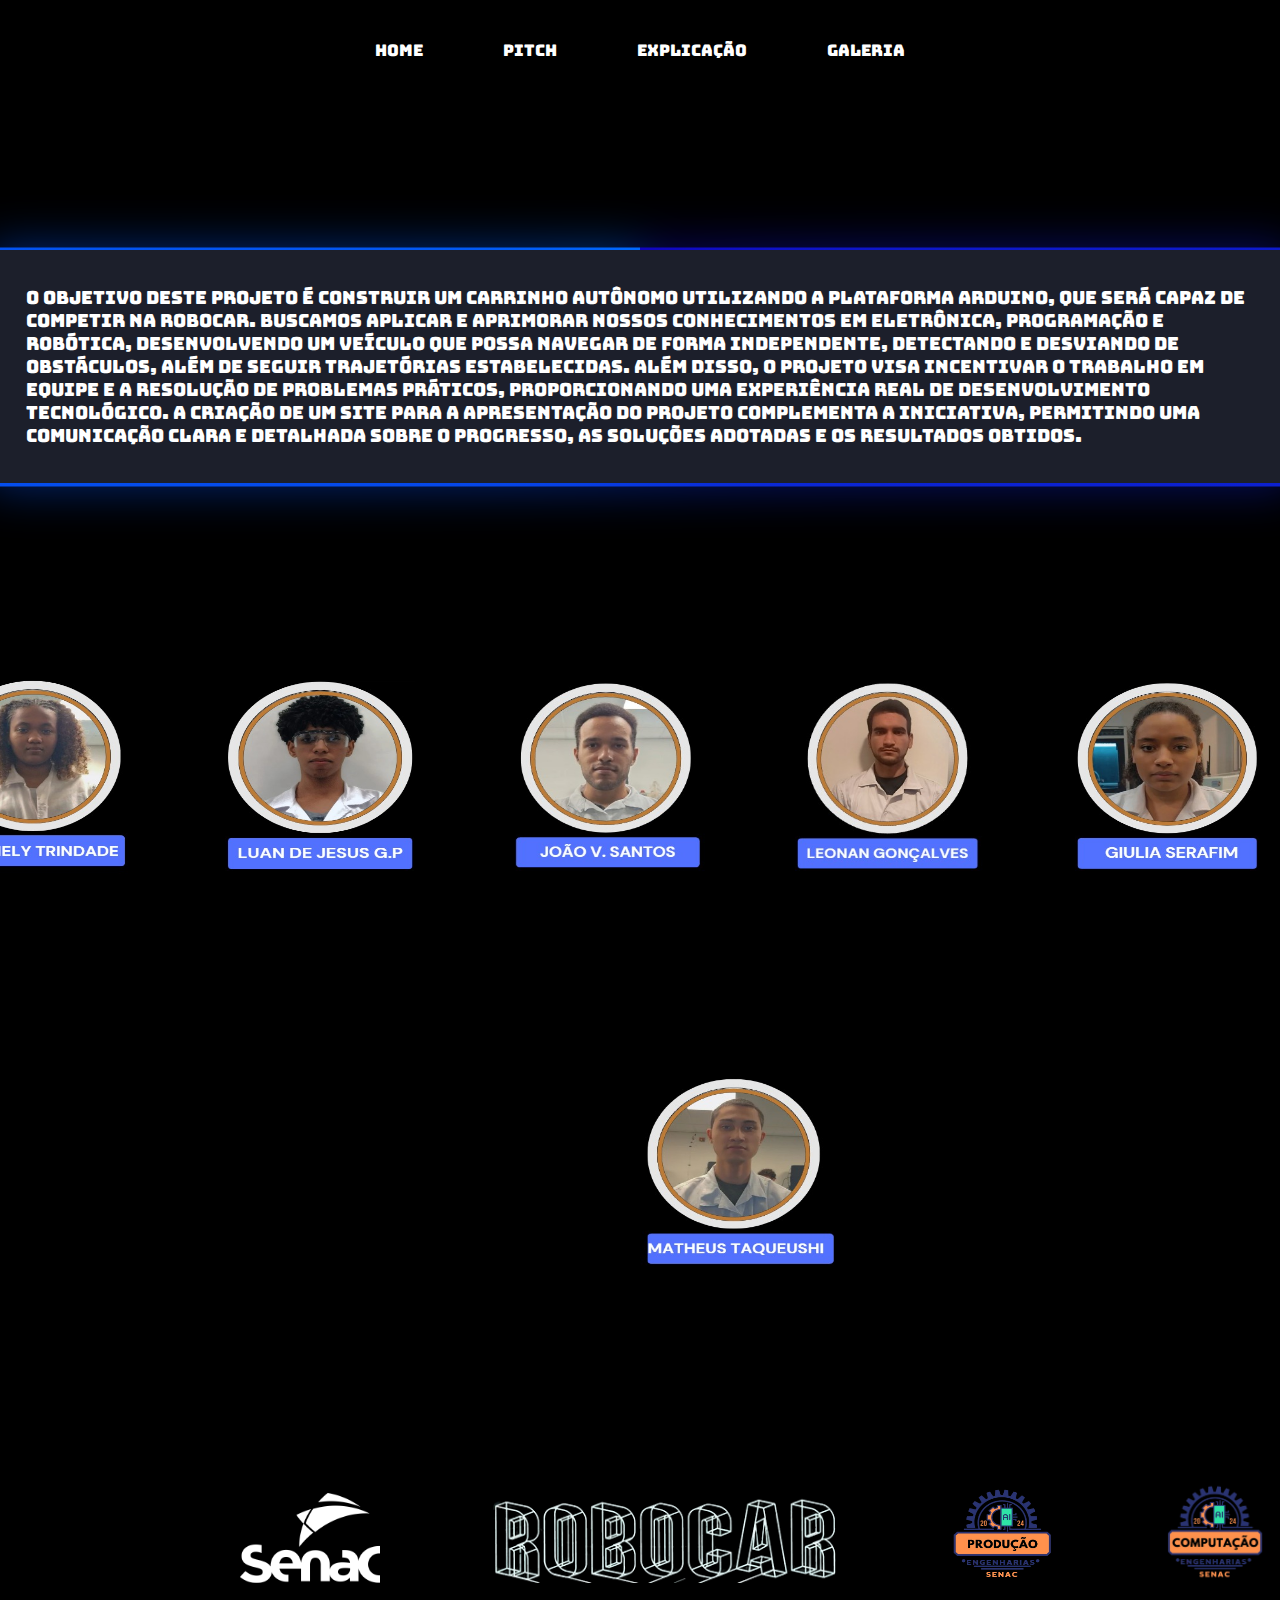
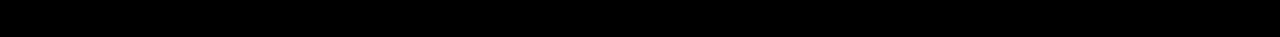
<file: index.html>
<!DOCTYPE html>
<html lang="pt-BR">
<head>
    <meta charset="UTF-8">
    <meta name="viewport" content="width=device-width, initial-scale=1.0">
    <link rel="icon" type="image/jfif" href="imagens/zeng3.jfif">
    <link rel="stylesheet" href="css/main.css">
    <link rel="preconnect" href="https://fonts.googleapis.com">
    <link rel="preconnect" href="https://fonts.gstatic.com" crossorigin>
    <link href="https://fonts.googleapis.com/css2?family=Bungee&display=swap" rel="stylesheet">
    <title>Zenginners</title>
</head>

<body>
    <video class="out" src="imagens/intro.mp4" autoplay muted height="700" width="1400"></video>
    <video class="wow" src="imagens/intro2.mp4" autoplay muted height="100%" width="100%"></video>
    <div class="in">
        <nav class="navbar">
            <ul>
                <li><a href="index.html">Home</a></li>
                <li><a href="pitch.html">Pitch</a></li>
                <li><a href="expl.html">Explicação</a></li>
                <li><a href="galeria.html">Galeria</a></li>
            </ul>
        </nav>

        <div class="texto">
         <p>O objetivo deste projeto é construir um carrinho autônomo
         utilizando a plataforma Arduino, que será capaz de competir na
         Robocar. Buscamos aplicar e aprimorar nossos conhecimentos
         em eletrônica, programação e robótica, desenvolvendo um
         veículo que possa navegar de forma independente, detectando
         e desviando de obstáculos, além de seguir trajetórias
         estabelecidas. Além disso, o projeto visa incentivar o trabalho
         em equipe e a resolução de problemas práticos,
         proporcionando uma experiência real de desenvolvimento
         tecnológico. A criação de um site para a apresentação do
         projeto complementa a iniciativa, permitindo uma comunicação
         clara e detalhada sobre o progresso, as soluções adotadas e os
         resultados obtidos.</p>
        </div>

        <div class="integrantes">
            <img src="imagens/gabi.jpeg" alt="Gabrielly" width="200px" height="200px" class="lider">
            <img src="imagens/luan.jpeg" alt="Luan" width="190px" height="190px"   class="lider">
            <img src="imagens/joao.jpeg" alt="Joao" width="200px" height="200px"   class="tec">
            <img src="imagens/leonan.jpeg" alt="Leonan" width="190px" height="190px"   class="tec">
            <img src="imagens/giulia.jpeg" alt="Giulia" width="190px" height="190px"   class="mid">
            <img src="imagens/matheus.jpeg" alt="Matheus" width="190px" height="190px"   class="des">
            <img src="imagens/taque.jpeg" alt="Matheus Y" width="200px" height="200px"   class="des">
        </div>


      <div class="logos">     
          <a href="https://www.sp.senac.br/"><img class="S" src="imagens/senac.png" alt="Senac" height="90px" width="140px"></a>
          <a href="https://www.robocarrace.com.br/"><img class="R" src="imagens/robocar.png" alt="Robocar" height="90px" width="360px"></a>
          <a><img src="imagens/prod.png" class="P" alt="Prod" height="100px" width="110px"></a>
          <a><img src="imagens/comp.png" class="C" alt="Comp" height="100px" width="110px"></a>
      </div>

    </div>

    
</body>
</html>
</file>
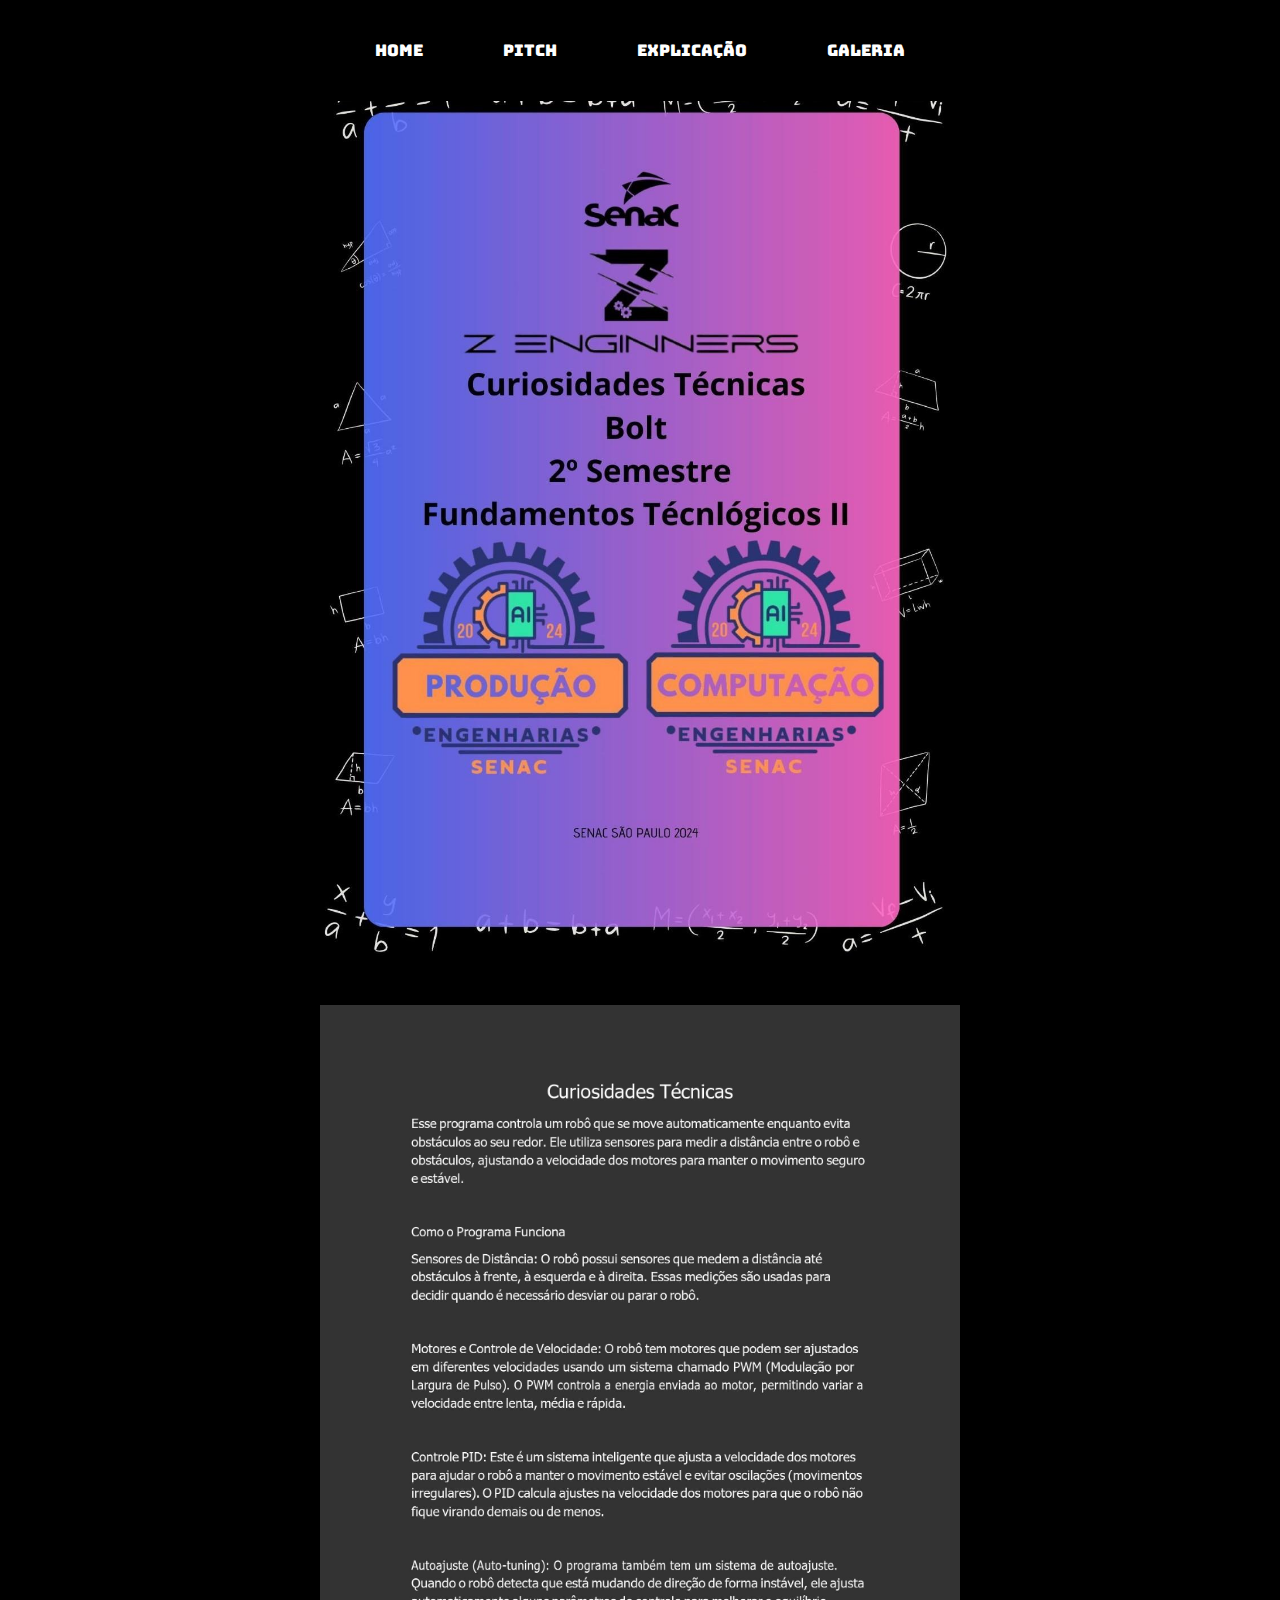
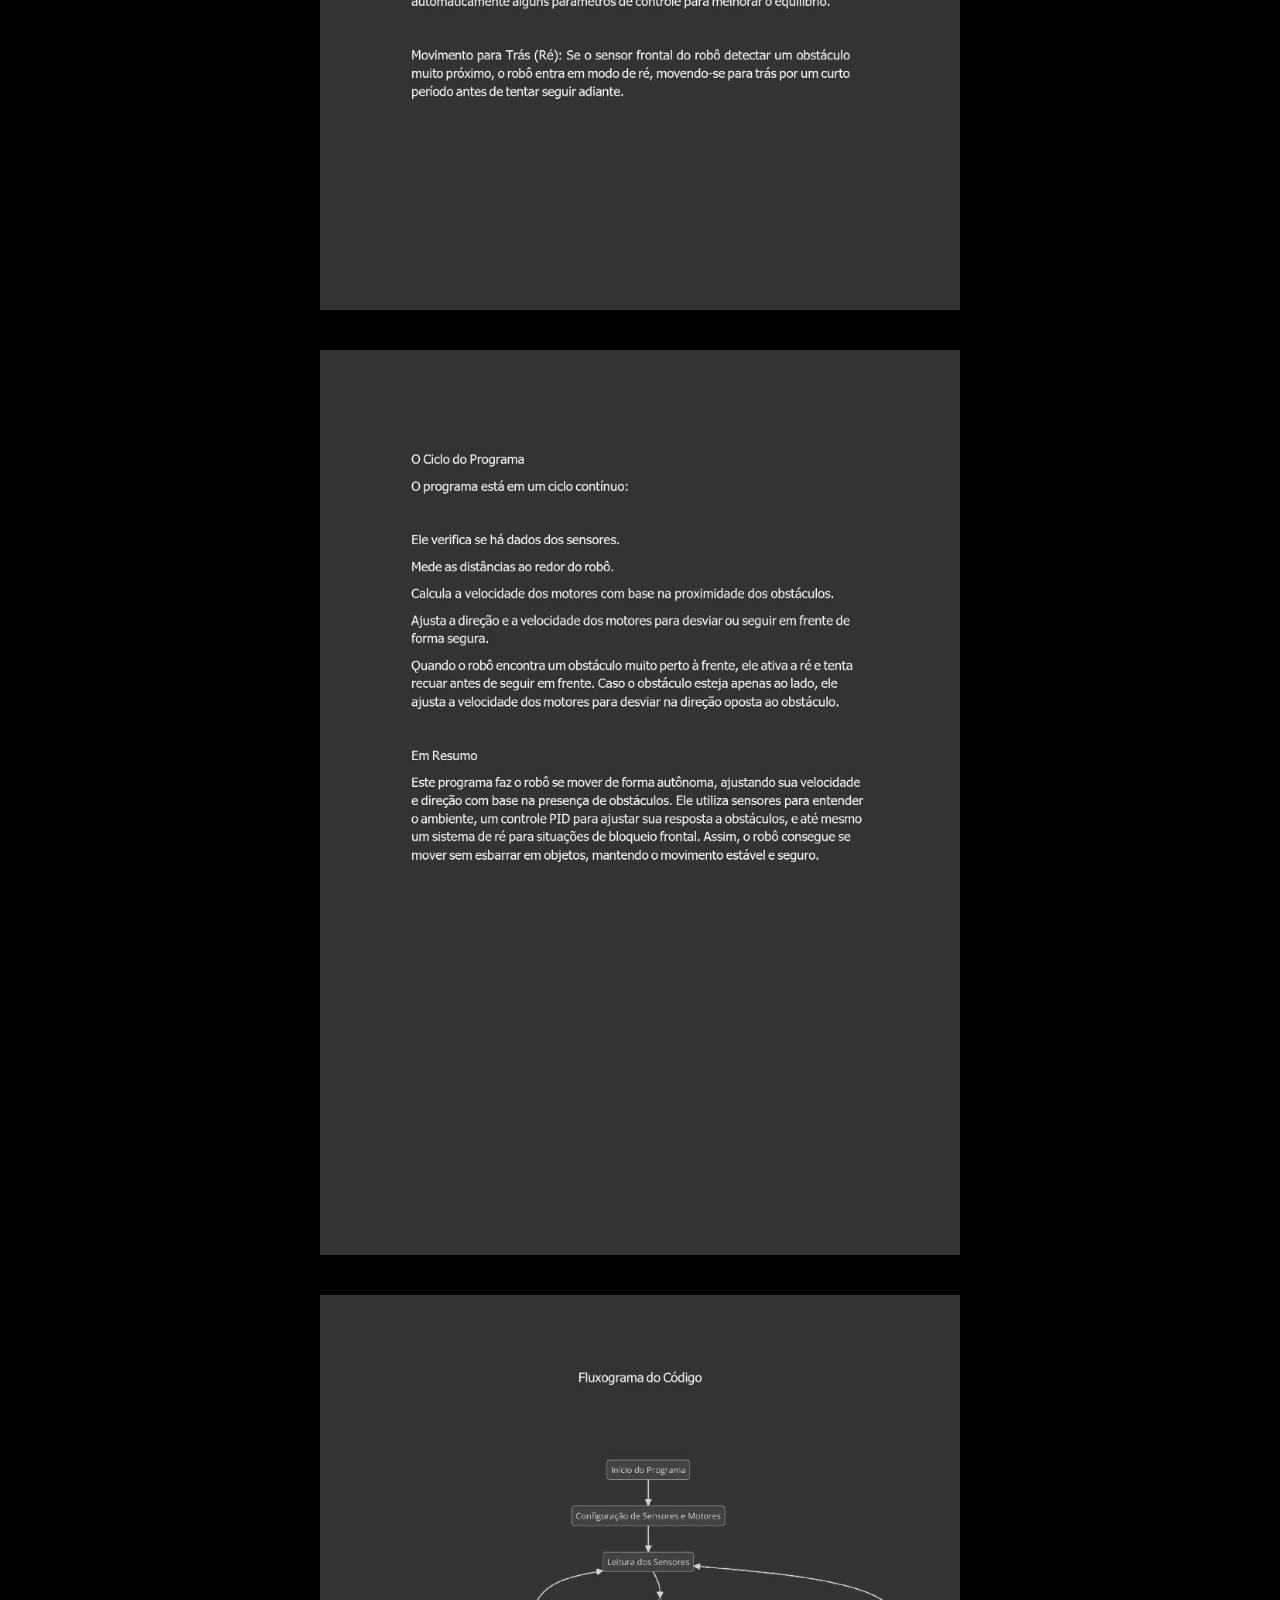
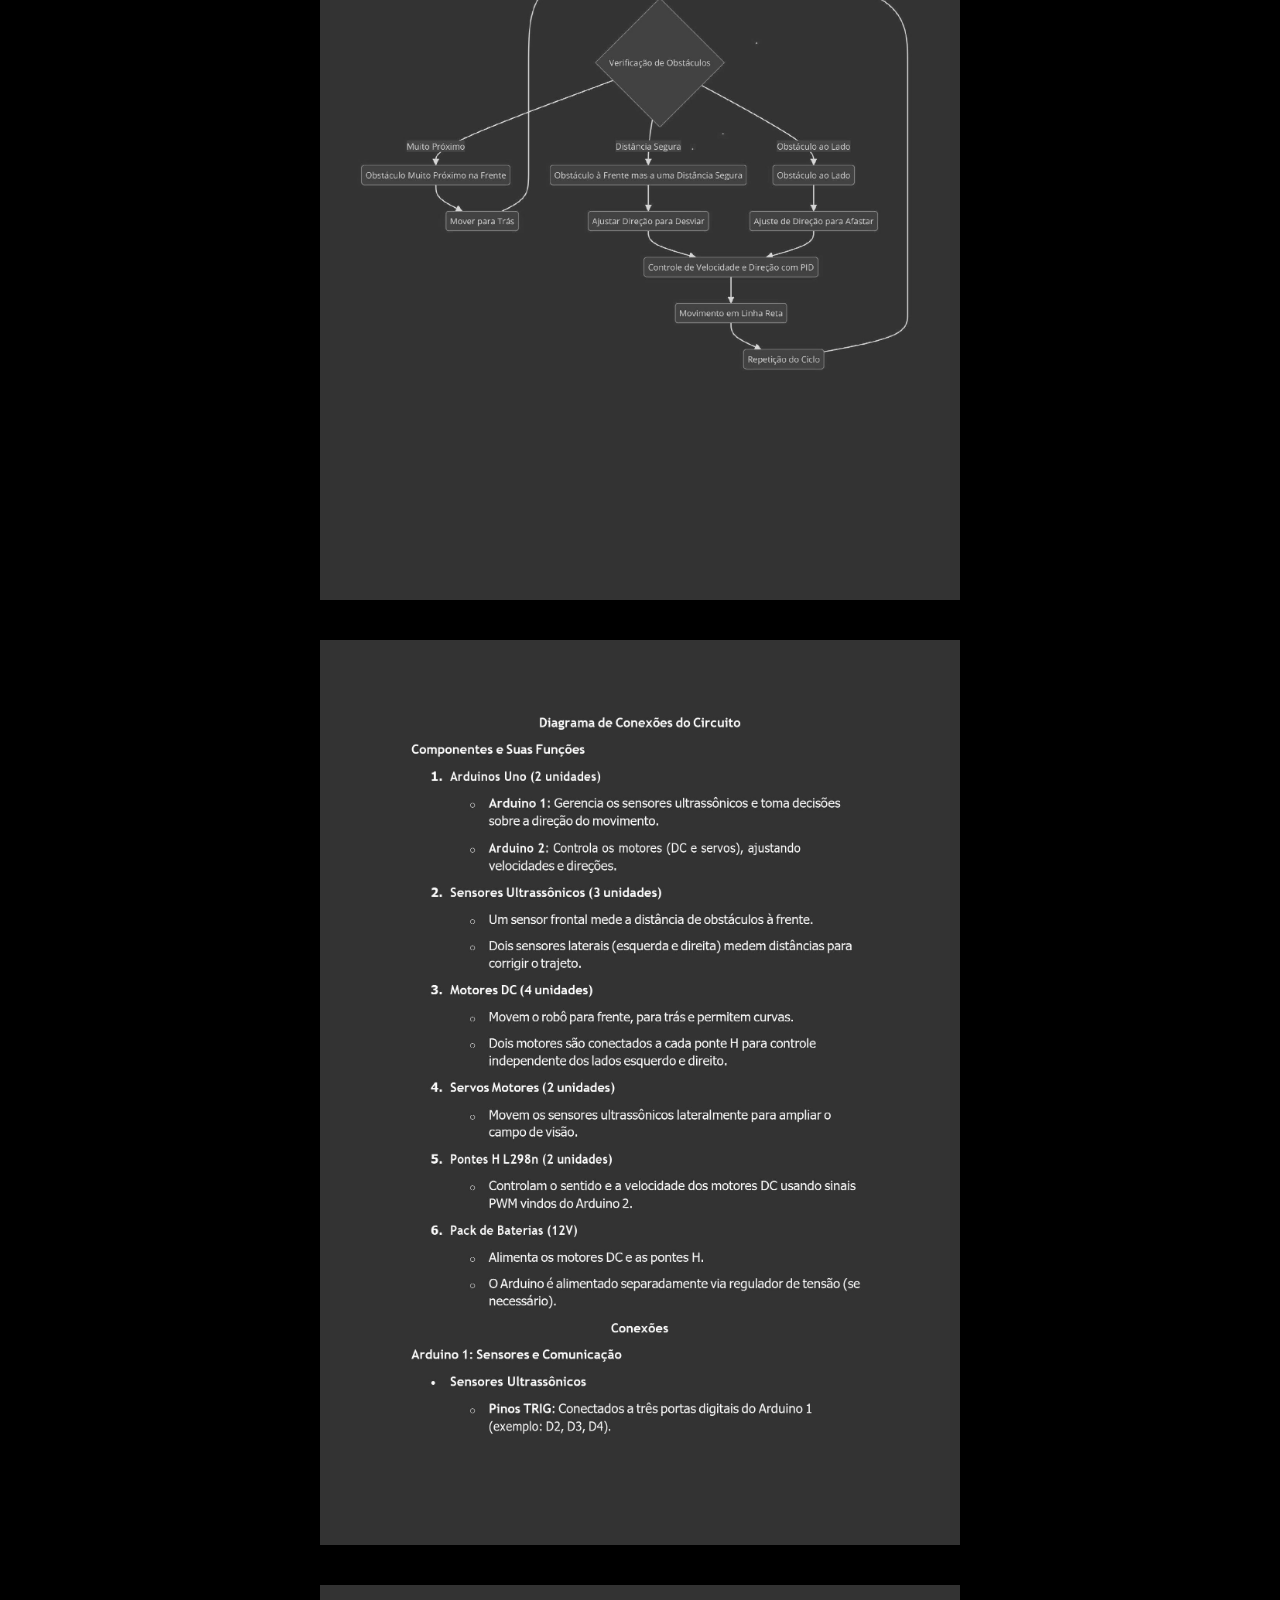
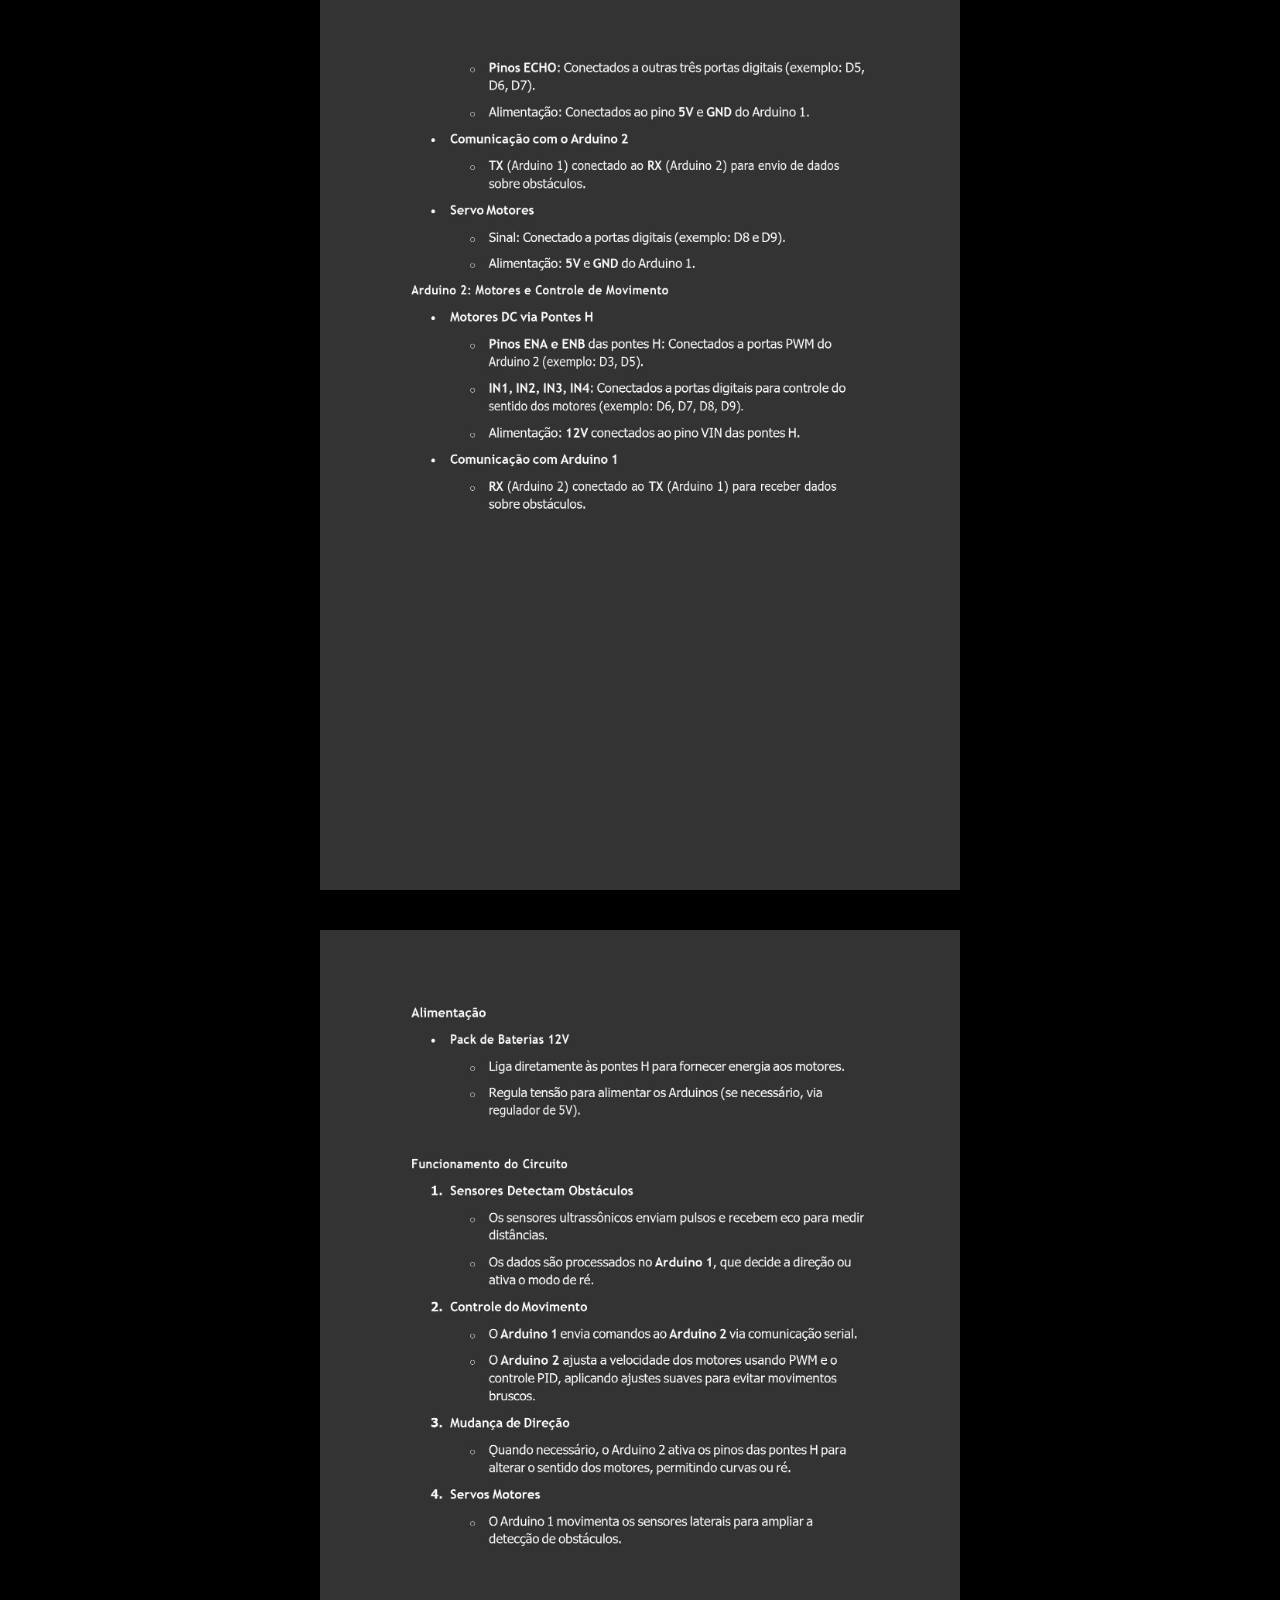
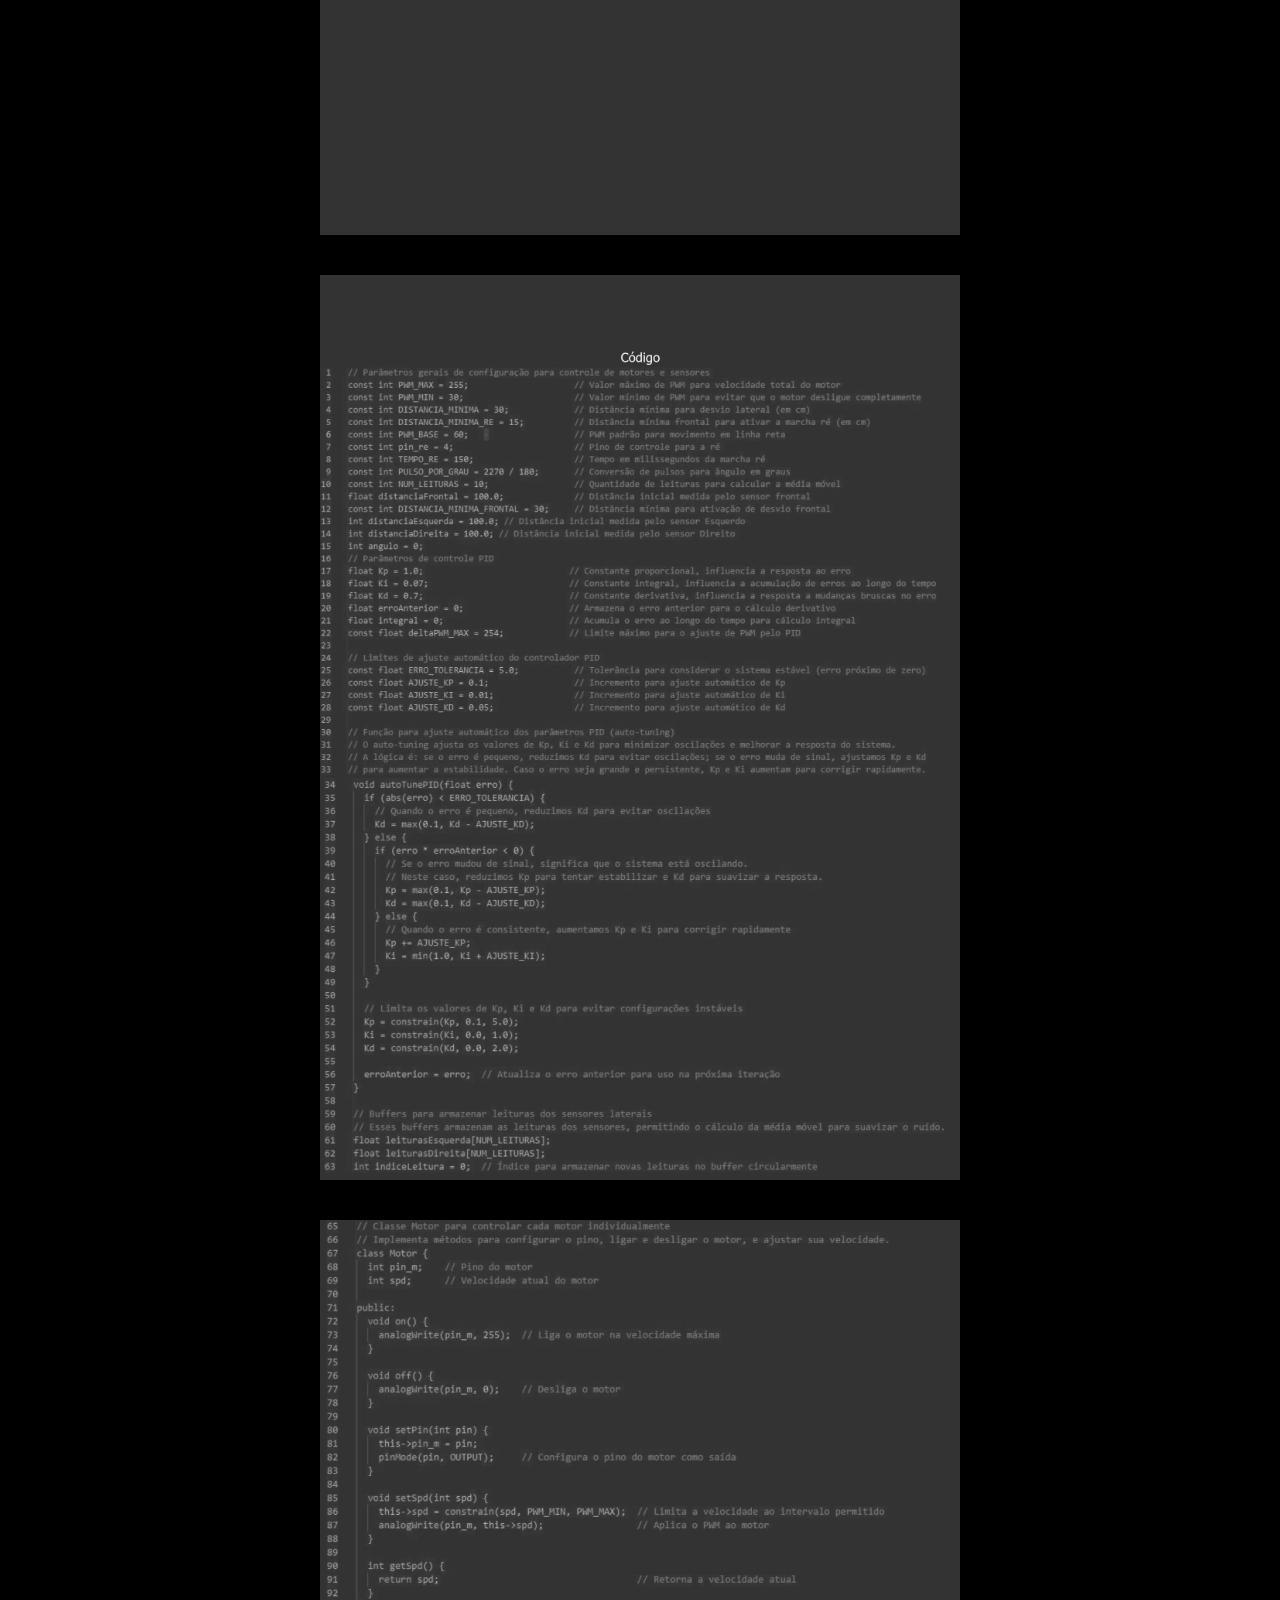
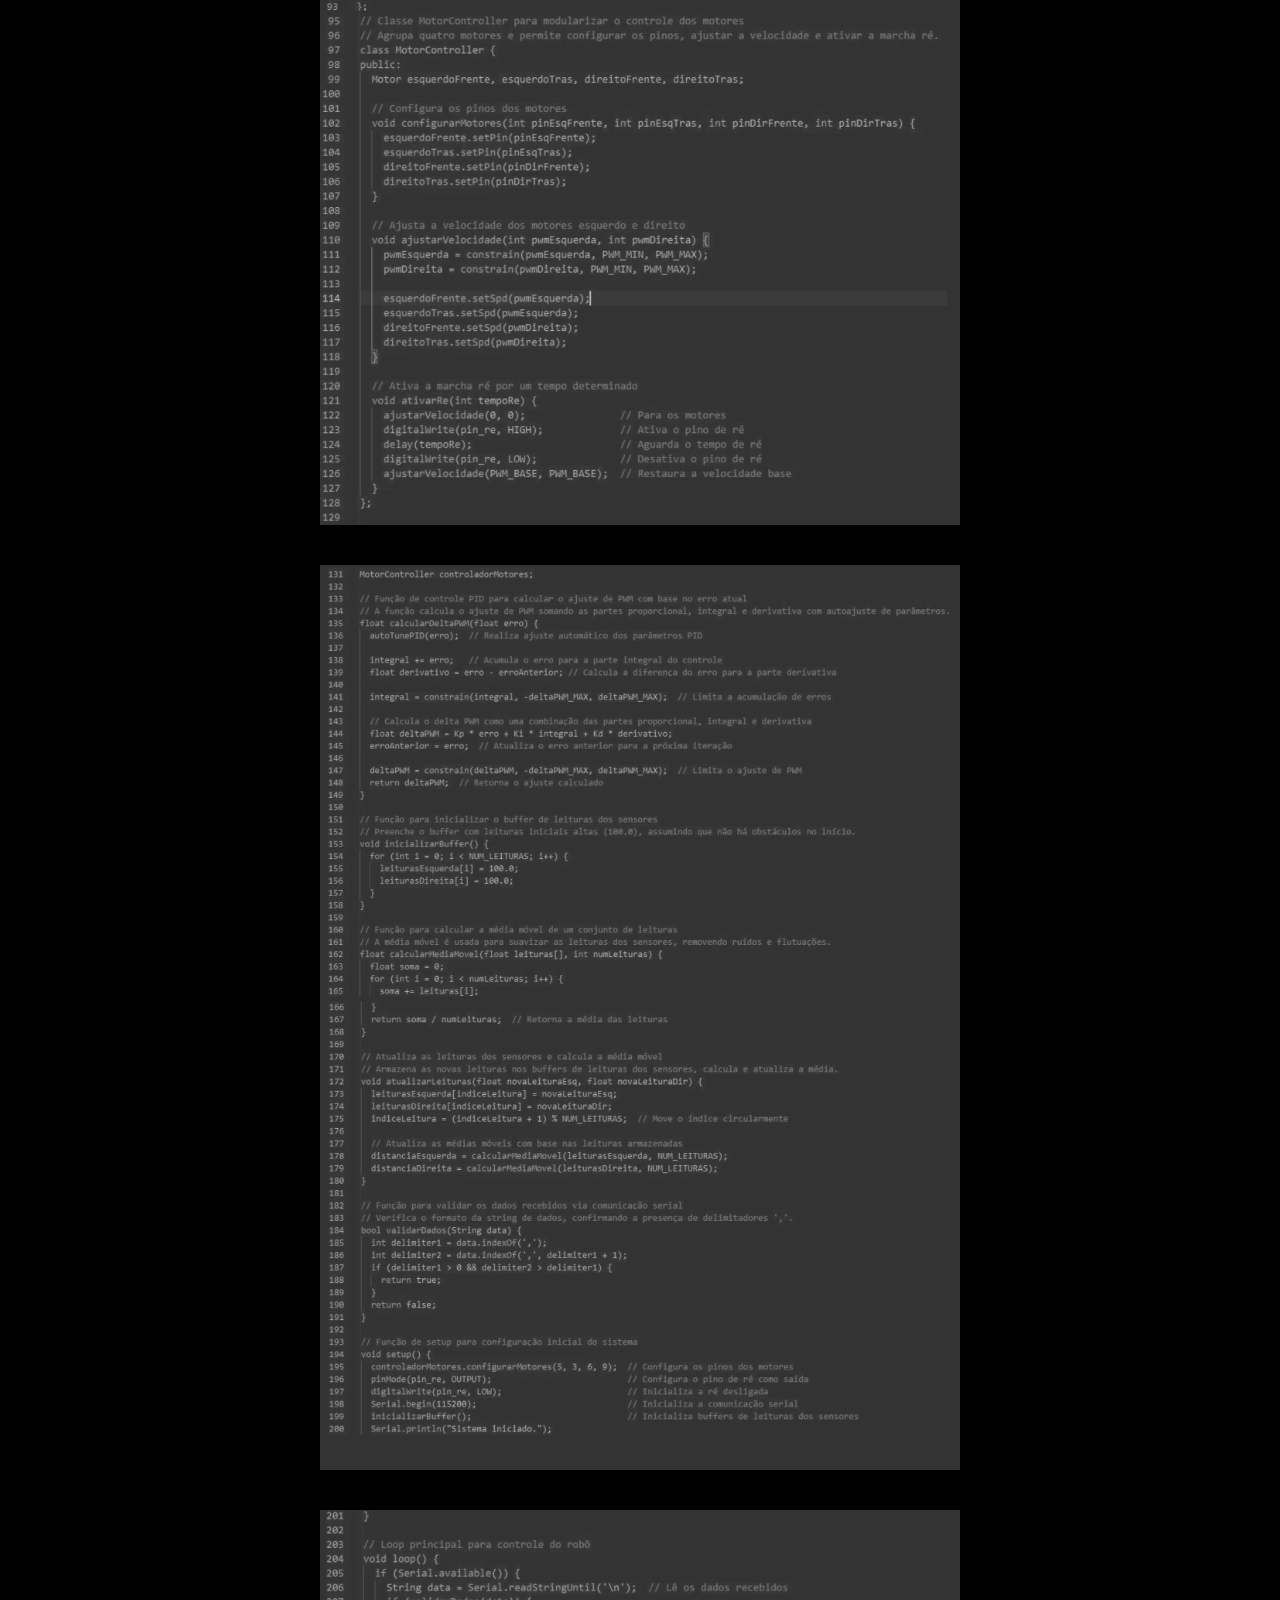
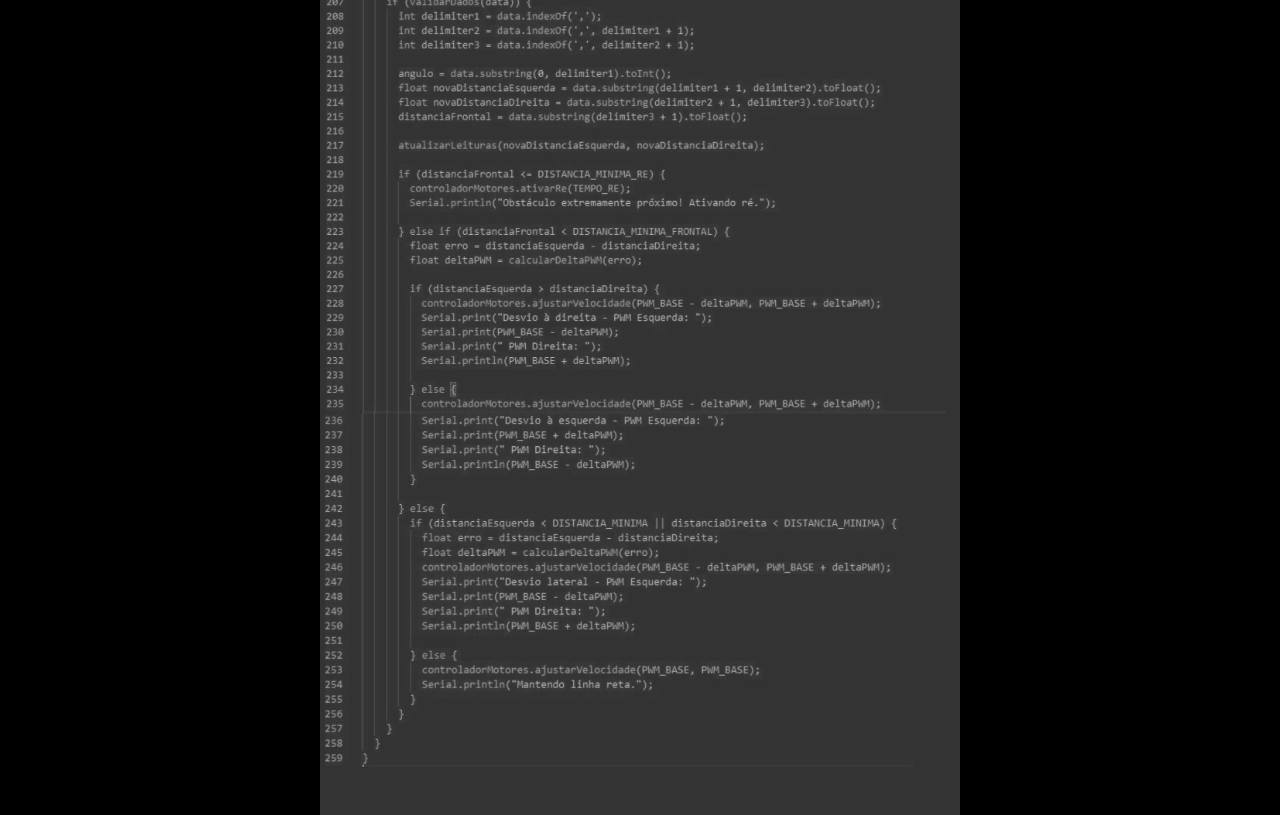
<file: expl.html>
<!DOCTYPE html>
<html lang="pt-BR">
<head>
    <meta charset="UTF-8">
    <meta name="viewport" content="width=device-width, initial-scale=1.0">
    <link rel="icon" type="image/jfif" href="imagens/zeng3.jfif">
    <link rel="stylesheet" href="css/main.css">
    <link rel="preconnect" href="https://fonts.gstatic.com" crossorigin>
<link href="https://fonts.googleapis.com/css2?family=Bungee&display=swap" rel="stylesheet">
    <title>Zenginners</title>
</head>

<body>
        <nav class="navbar">
            <ul>
                <li><a href="index.html">Home</a></li>
                <li><a href="pitch.html">Pitch</a></li>
                <li><a href="expl.html">Explicação</a></li>
                <li><a href="galeria.html">Galeria</a></li>
            </ul>
        </nav>

    

        <div class="pd">
            <img src="imagens/0.jpg" alt="0">
            <img src="imagens/1.jpg" alt="1">
            <img src="imagens/2.jpg" alt="2">
            <img src="imagens/3.jpg" alt="3">
            <img src="imagens/4.jpg" alt="4">
            <img src="imagens/5.jpg" alt="5">
            <img src="imagens/6.jpg" alt="6">
            <img src="imagens/7.jpg" alt="7">
            <img src="imagens/8.jpg" alt="8">
            <img src="imagens/9.jpg" alt="9">
            <img src="imagens/10.jpg" alt="10">
        </div>


    
</body>
</html>
</file>
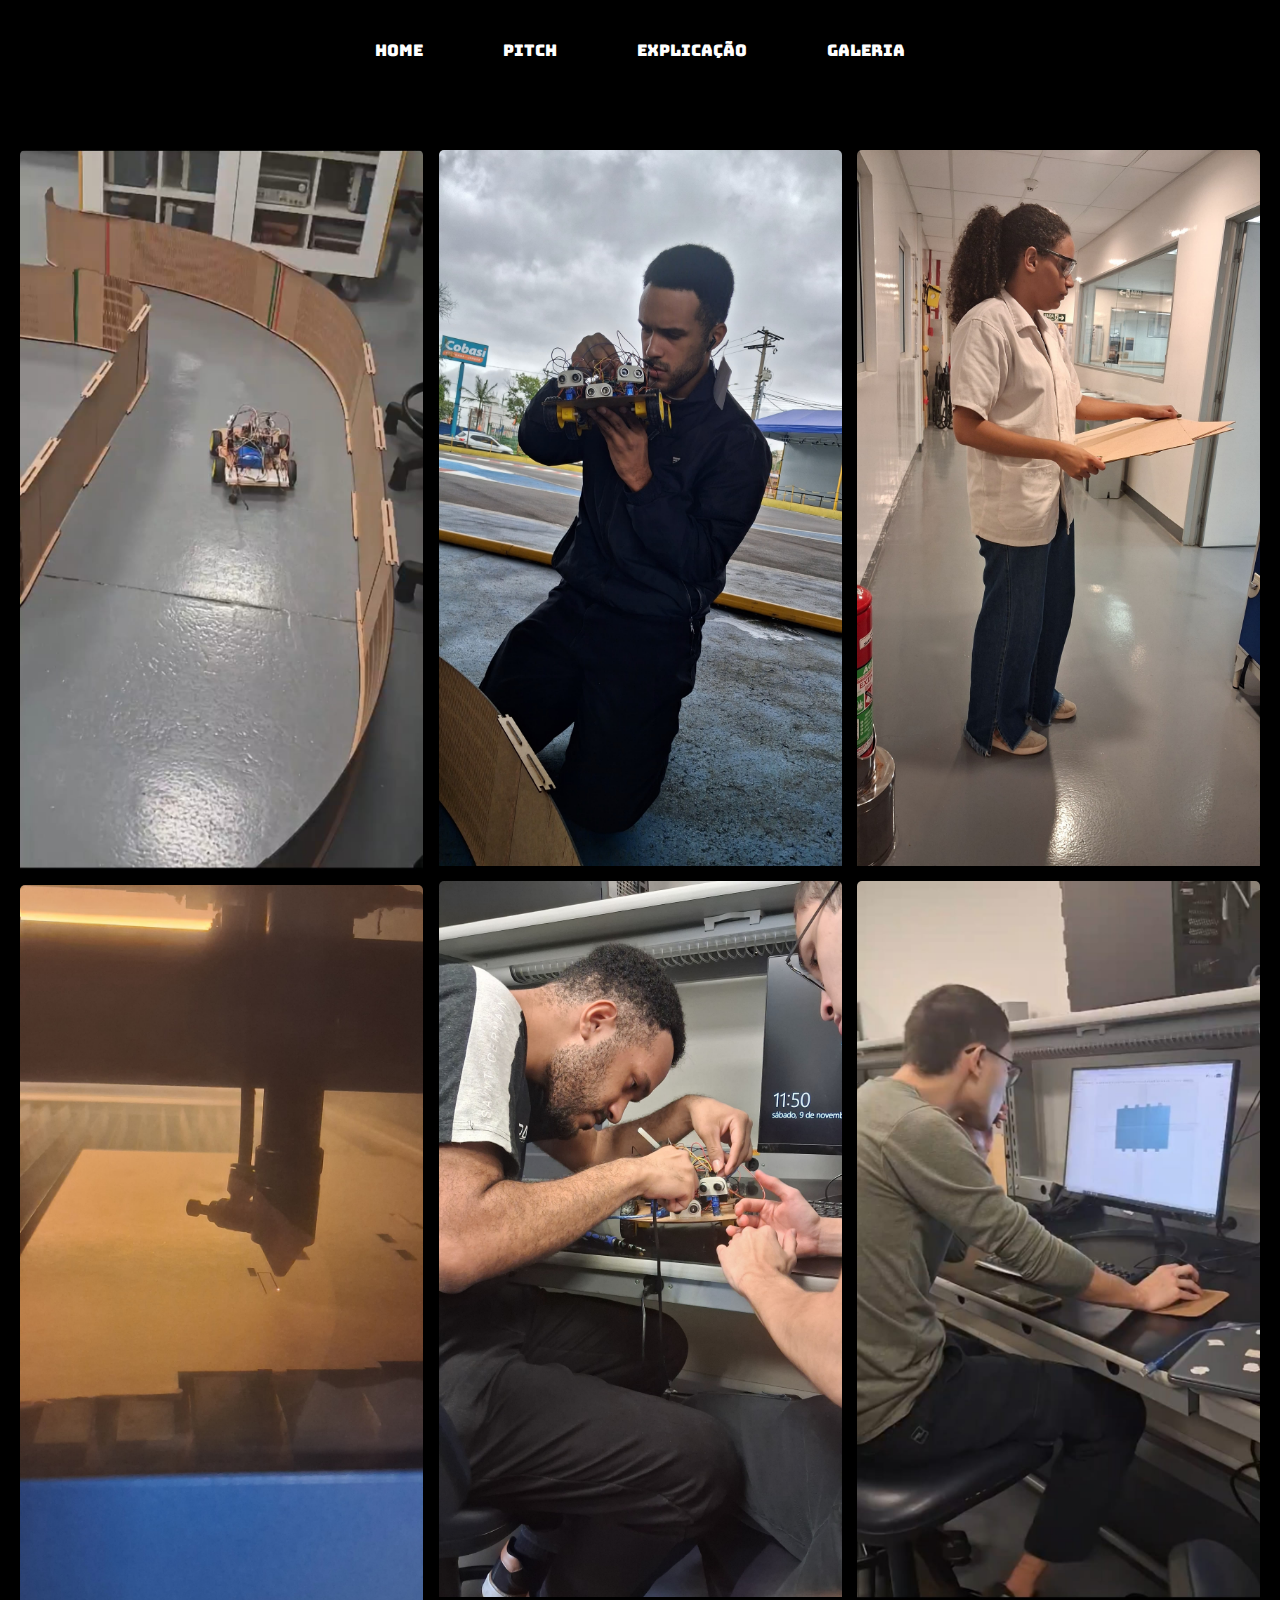
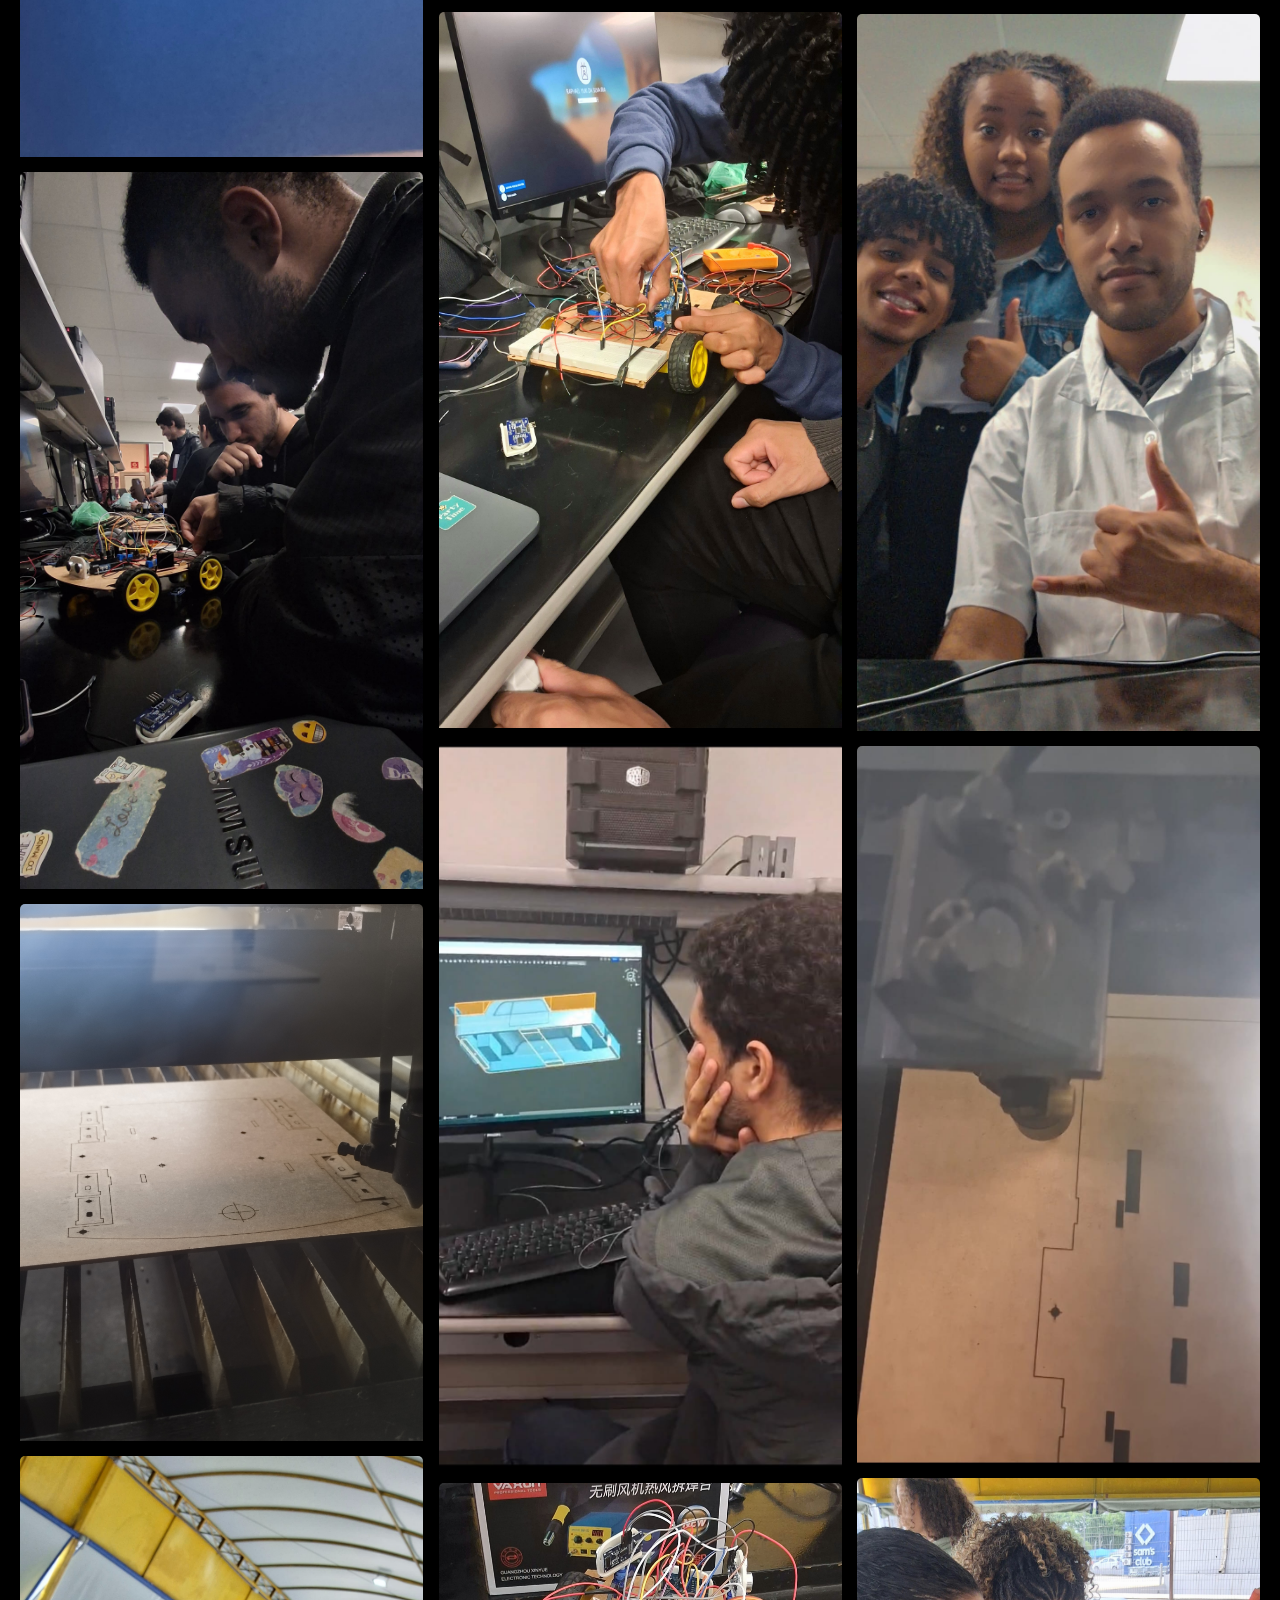
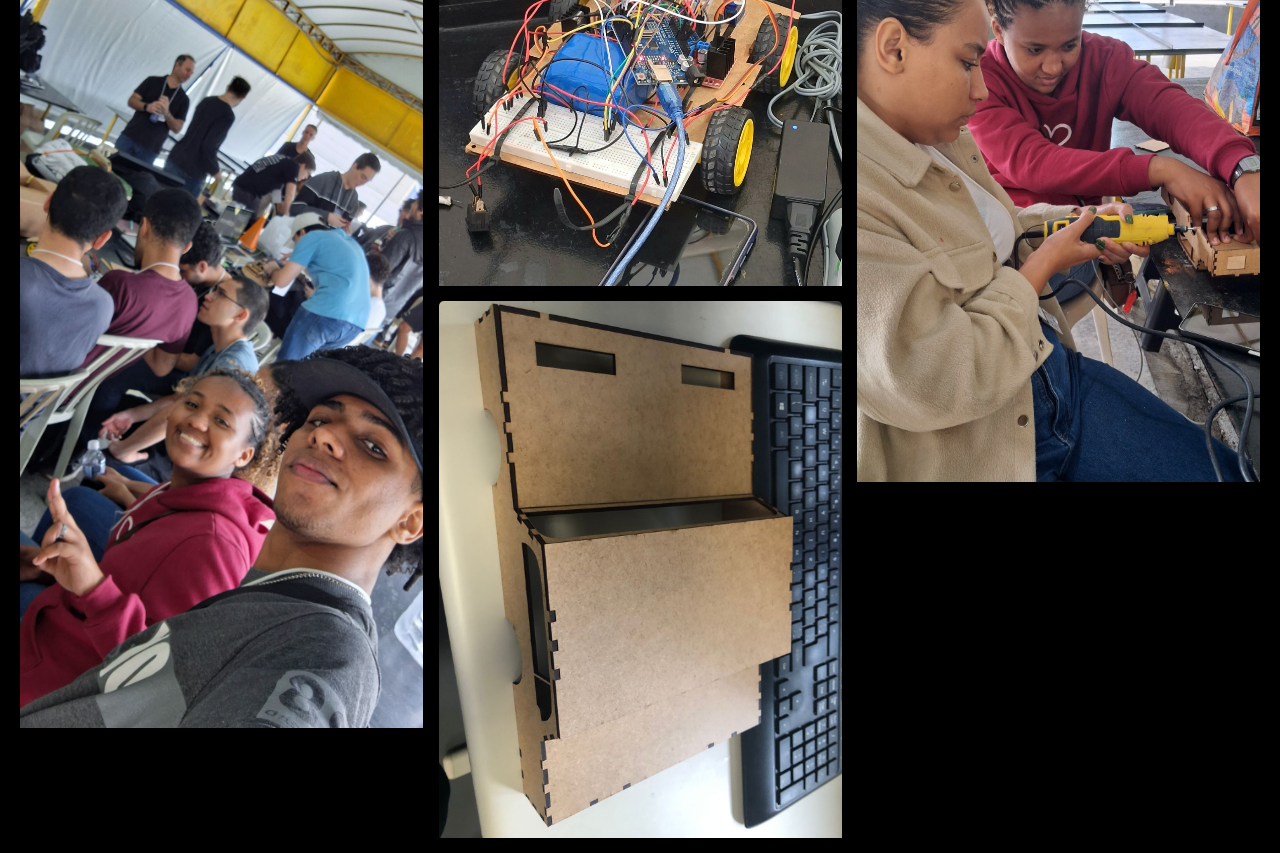
<file: galeria.html>
<!DOCTYPE html>
<html lang="pt-BR">
<head>
    <meta charset="UTF-8">
    <meta name="viewport" content="width=device-width, initial-scale=1.0">
    <link rel="icon" type="image/jfif" href="imagens/zeng3.jfif">
    <link rel="stylesheet" href="css/main.css">
    <link rel="preconnect" href="https://fonts.gstatic.com" crossorigin>
<link href="https://fonts.googleapis.com/css2?family=Bungee&display=swap" rel="stylesheet">
    <title>Zenginners</title>
</head>

<body>
        <nav class="navbar">
            <ul>
                <li><a href="index.html">Home</a></li>
                <li><a href="pitch.html">Pitch</a></li>
                <li><a href="expl.html">Explicação</a></li>
                <li><a href="galeria.html">Galeria</a></li>
            </ul>
        </nav>
    
        <div class="container">
            <div class="box">
    
                <div class="dream">
                    <img src="imagens/carpi.jpeg" alt="">
                    <img src="imagens/corte.jpeg" alt="">
                    <img src="imagens/duo.jpeg" alt="">
                    <img src="imagens/chassi.jpg" alt="">
                    <img src="imagens/luan-gab.jpg" alt="">
                </div>
    
                <div class="dream">
                    <img src="imagens/jon.jpg" alt="">                    <img src="imagens/duo2.jpeg" alt="">
                    <img src="imagens/um.jpeg" alt="">
                    <img src="imagens/mat.jpeg" alt="">
                    <img src="imagens/car.jpg" alt="">
                    <img src="imagens/bolha.jpeg" alt="">                </div>
    
                <div class="dream">
                    <img src="imagens/giu.jpeg" alt="">
                    <img src="imagens/tak.jpeg" alt="">
                    <img src="imagens/trio.jpeg" alt="">
                    <img src="imagens/corte2.jpeg" alt="">
                    <img src="imagens/gab-giu.jpg" alt="">
                </div>
    
            </div>
    
        </div>
</body>
</html>
</file>
<file: css/main.css>
@import './layout/galeria.css';
@import './core/animation.css';
@import './layout/nav.css';
@import './core/index.css';
@import './layout/expl.css';
@import './layout/pitch.css';

*{
    margin: 0;
    padding: 0;
    box-sizing: border-box;
    -ms-overflow-style: none; 
    scrollbar-width: none;  
}

::-webkit-scrollbar {
    display: none;
}

body{
    display: flex;
    justify-content: center;
    align-items: center;
	margin: 0px;
    color: aliceblue;
	background-color: black;
    
}
</file>
